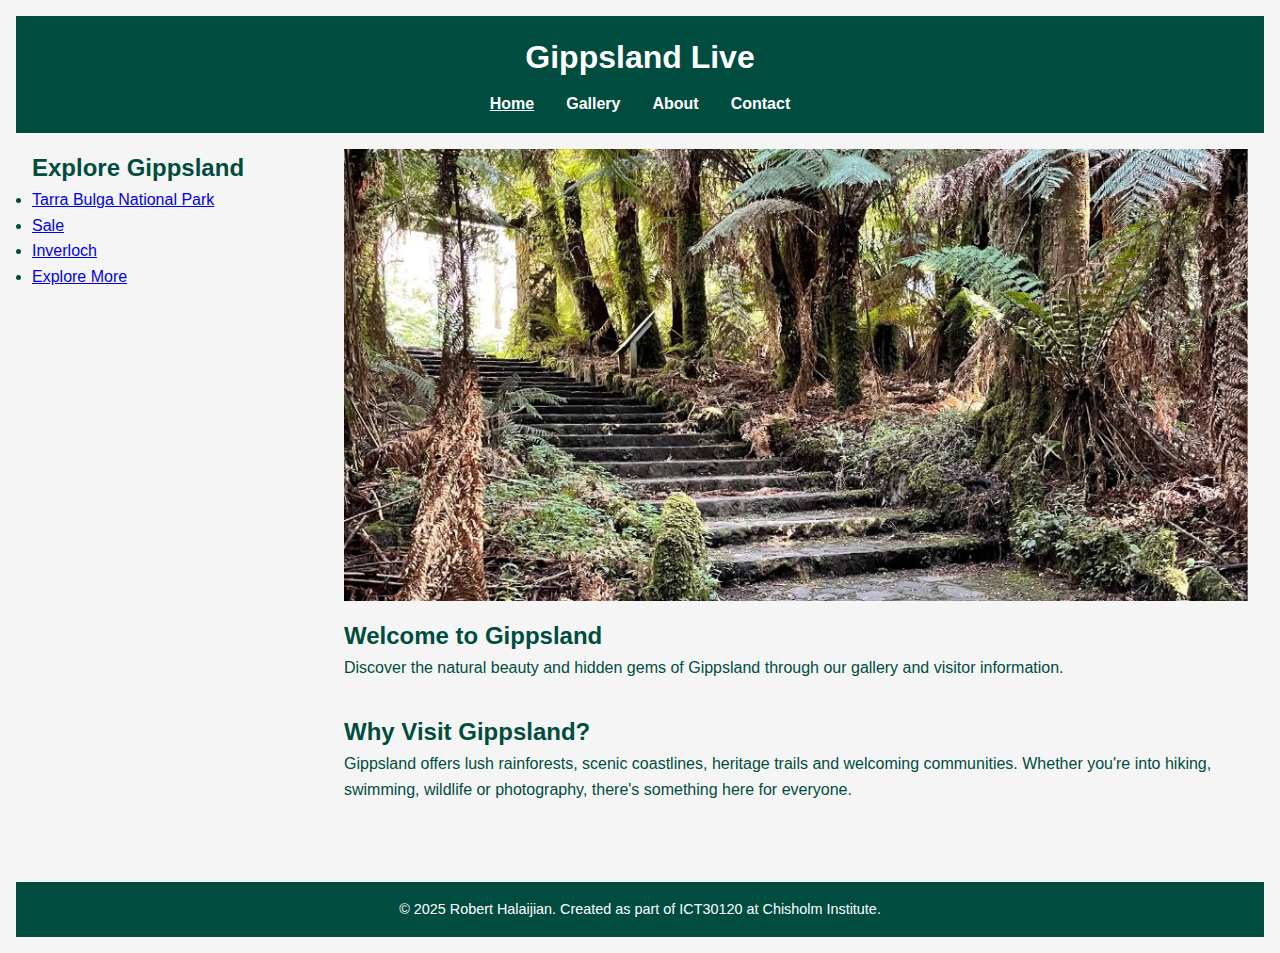
<file: index.html>
<!DOCTYPE html>
<html lang="en">
<head>
  <meta charset="UTF-8">
  <meta name="viewport" content="width=device-width, initial-scale=1.0">
  <meta name="description" content="Discover Gippsland's natural beauty, parks, and coastal regions with Gippsland Live.">
  <title>Gippsland Live</title>
  <link rel="stylesheet" href="main.css">
</head>

<body>
  <header>
    <h1>Gippsland Live</h1>

    <!-- Hamburger for Mobile -->
    <button class="hamburger" id="hamburger">&#9776;</button>

    <!-- Mobile Nav Menu -->
    <nav class="mobile-menu" id="mobileMenu">
      <ul>
        <li><a href="index.html" class="active">Home</a></li>
        <li><a href="gallery.html">Gallery</a></li>
        <li><a href="about.html">About</a></li>
        <li><a href="contact.html">Contact</a></li>
        <li class="links-submenu">
          <span>Links ▾</span>
          <ul class="submenu">
            <li><a href="https://www.parks.vic.gov.au/places-to-see/parks/tarra-bulga-national-park" target="_blank">Tarra Bulga National Park</a></li>
            <li><a href="https://www.visitvictoria.com/regions/gippsland/destinations/sale" target="_blank">Sale</a></li>
            <li><a href="https://www.visitmelbourne.com/regions/gippsland/destinations/inverloch" target="_blank">Inverloch</a></li>
            <li><a href="https://www.visitvictoria.com/regions/gippsland" target="_blank">Explore More</a></li>
          </ul>
        </li>
      </ul>
    </nav>

    <!-- Desktop Nav Menu -->
    <nav class="desktop-menu">
      <ul>
        <li><a href="index.html" class="active">Home</a></li>
        <li><a href="gallery.html">Gallery</a></li>
        <li><a href="about.html">About</a></li>
        <li><a href="contact.html">Contact</a></li>
      </ul>
    </nav>
  </header>

  <main class="page-layout">
    <aside class="sidebar" id="sidebar">
      <h2>Explore Gippsland</h2>
      <ul>
        <li><a href="https://www.parks.vic.gov.au/places-to-see/parks/tarra-bulga-national-park" target="_blank">Tarra Bulga National Park</a></li>
        <li><a href="https://www.visitvictoria.com/regions/gippsland/destinations/sale" target="_blank">Sale</a></li>
        <li><a href="https://www.visitmelbourne.com/regions/gippsland/destinations/inverloch" target="_blank">Inverloch</a></li>
        <li><a href="https://www.visitvictoria.com/regions/gippsland" target="_blank">Explore More</a></li>
      </ul>
    </aside>

    <div class="main-content">
      <div class="hero">
        <picture>
          <source media="(min-width: 1920px)" srcset="Herophoto/hero1920.jpg">
          <source media="(min-width: 960px)" srcset="Herophoto/hero960.jpg">
          <img src="Herophoto/hero480.jpg" alt="Scenic view of Gippsland coast">
        </picture>
      </div>

      <section class="hero-text-below">
        <h2>Welcome to Gippsland</h2>
        <p>Discover the natural beauty and hidden gems of Gippsland through our gallery and visitor information.</p>
      </section>

      <section>
        <h2>Why Visit Gippsland?</h2>
        <p>Gippsland offers lush rainforests, scenic coastlines, heritage trails and welcoming communities. Whether you're into hiking, swimming, wildlife or photography, there's something here for everyone.</p>
      </section>
    </div>
  </main>

  <footer>
    <p>&copy; 2025 Robert Halaijian. Created as part of ICT30120 at Chisholm Institute.</p>
  </footer>

  <script>
    const hamburger = document.getElementById('hamburger');
    const mobileMenu = document.getElementById('mobileMenu');

    hamburger.addEventListener('click', () => {
      mobileMenu.classList.toggle('visible');
    });
  </script>
</body>
</html>
</file>
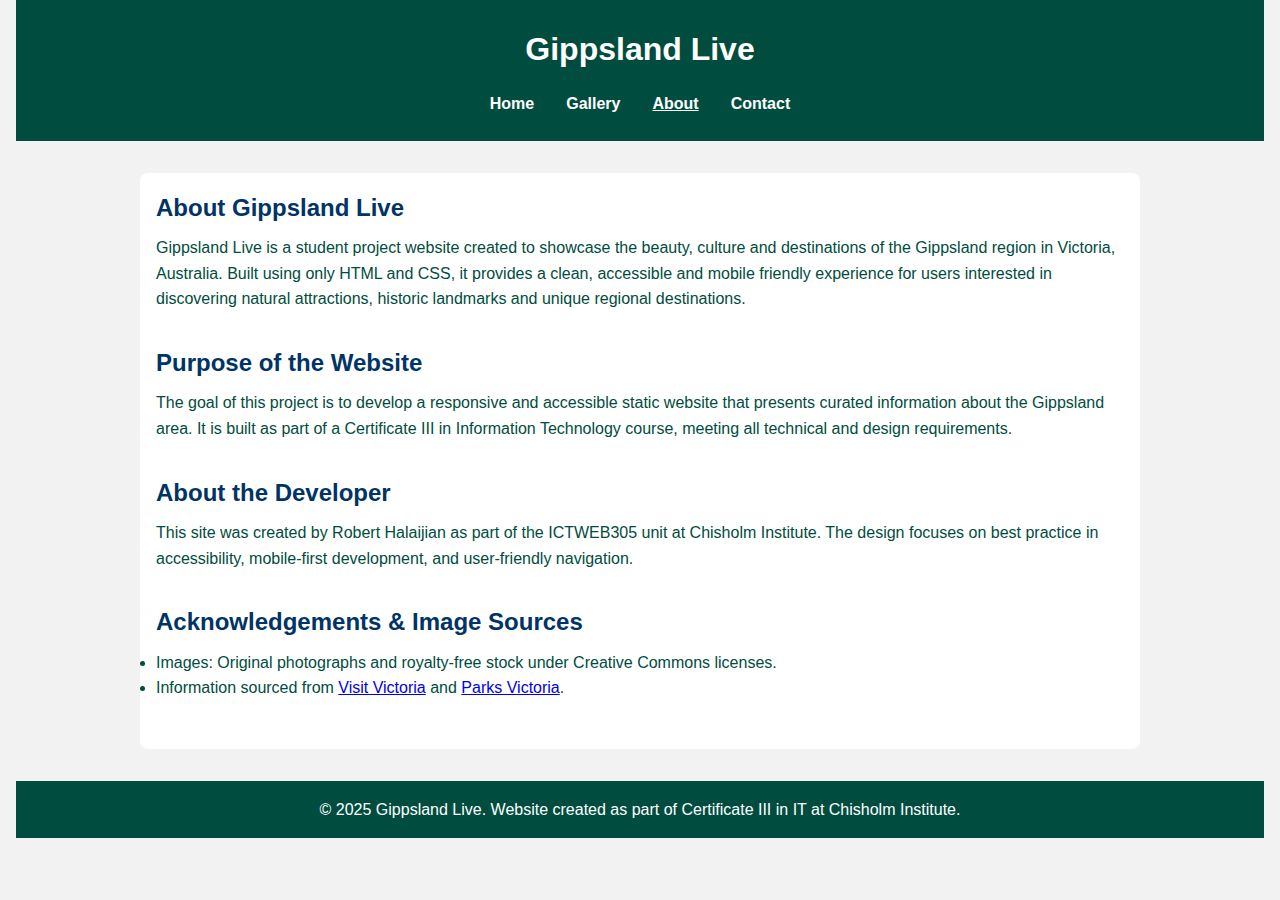
<file: about.html>
<!DOCTYPE html>
<html lang="en">
<head>
  <meta charset="UTF-8" />
  <meta name="viewport" content="width=device-width, initial-scale=1.0" />
  <meta name="description" content="Learn more about Gippsland and our mission to promote its natural beauty and tourist experiences." />
  <title>About - Gippsland Live</title>
  <link rel="stylesheet" href="about.css" />
</head>

<body>
  <header>
    <h1>Gippsland Live</h1>
    <nav>
      <ul>
        <li><a href="index.html">Home</a></li>
        <li><a href="gallery.html">Gallery</a></li>
        <li><a href="about.html" class="active">About</a></li>
        <li><a href="contact.html">Contact</a></li>
      </ul>
    </nav>
  </header>

  <main>
    <section class="about-intro">
      <h2>About Gippsland Live</h2>
      <p>
        Gippsland Live is a student project website created to showcase the beauty, culture and destinations of the Gippsland region in Victoria, Australia. 
        Built using only HTML and CSS, it provides a clean, accessible and mobile friendly experience for users interested in discovering natural attractions, historic landmarks and unique regional destinations.
      </p>
    </section>

    <section class="project-purpose">
      <h2>Purpose of the Website</h2>
      <p>
        The goal of this project is to develop a responsive and accessible static website that presents curated information about the Gippsland area. It is built as part of a Certificate III in Information Technology course, meeting all technical and design requirements.
      </p>
    </section>

    <section class="developer-info">
      <h2>About the Developer</h2>
      <p>
        This site was created by Robert Halaijian as part of the ICTWEB305 unit at Chisholm Institute. The design focuses on best practice in accessibility, mobile-first development, and user-friendly navigation.
      </p>
    </section>

    <section class="acknowledgements">
      <h2>Acknowledgements & Image Sources</h2>
      <ul>
        <li>Images: Original photographs and royalty-free stock under Creative Commons licenses.</li>
        <li>Information sourced from <a href="https://www.visitvictoria.com/regions/gippsland" target="_blank">Visit Victoria</a> and <a href="https://www.parks.vic.gov.au/" target="_blank">Parks Victoria</a>.</li>
      </ul>
    </section>
  </main>

  <footer>
    <p>&copy; 2025 Gippsland Live. Website created as part of Certificate III in IT at Chisholm Institute.</p>
  </footer>
</body>
</html>
</file>
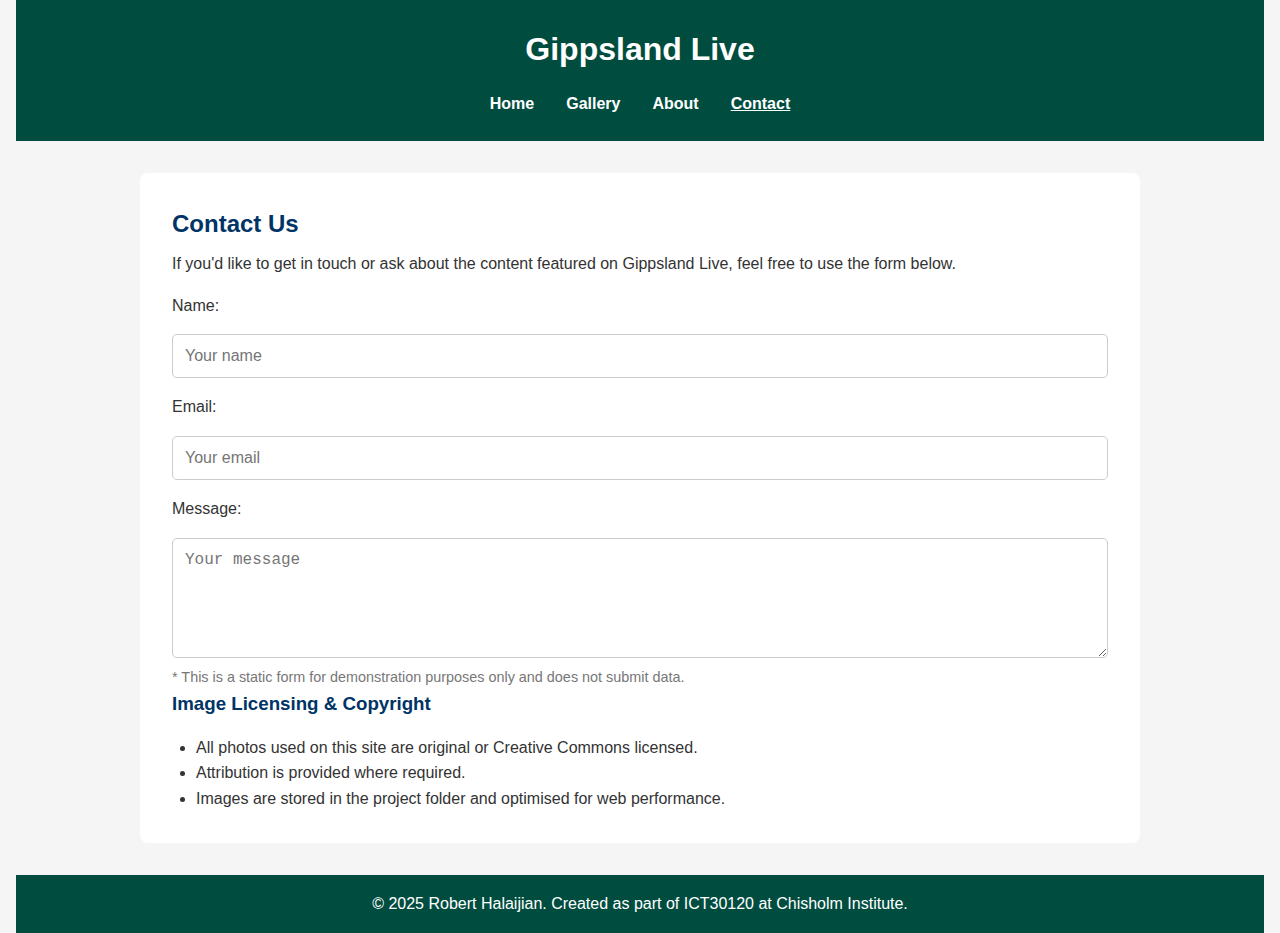
<file: contact.html>
<!DOCTYPE html>
<html lang="en">
<head>
  <meta charset="UTF-8">
  <meta name="viewport" content="width=device-width, initial-scale=1.0">
  <meta name="description" content="Contact Gippsland Live - Get in touch or learn more about our project and sources.">
  <title>Contact - Gippsland Live</title>
  <link rel="stylesheet" href="contact.css">
</head>

<body>
  <header>
    <h1>Gippsland Live</h1>
    <nav>
      <ul>
        <li><a href="index.html">Home</a></li>
        <li><a href="gallery.html">Gallery</a></li>
        <li><a href="about.html">About</a></li>
        <li><a href="contact.html" class="active">Contact</a></li>
      </ul>
    </nav>
  </header>

  <main>
    <section class="contact-info">
      <h2>Contact Us</h2>
      <p>If you'd like to get in touch or ask about the content featured on Gippsland Live, feel free to use the form below.</p>

      <form>
        <label for="name">Name:</label>
        <input type="text" id="name" name="name" placeholder="Your name">

        <label for="email">Email:</label>
        <input type="email" id="email" name="email" placeholder="Your email">

        <label for="message">Message:</label>
        <textarea id="message" name="message" placeholder="Your message"></textarea>

        <p class="note">* This is a static form for demonstration purposes only and does not submit data.</p>
      </form>
    </section>

    <section class="extra-info">
      <h3>Image Licensing & Copyright</h3>
      <ul>
        <li>All photos used on this site are original or Creative Commons licensed.</li>
        <li>Attribution is provided where required.</li>
        <li>Images are stored in the project folder and optimised for web performance.</li>
      </ul>
    </section>
  </main>

  <footer>
    <p>&copy; 2025 Robert Halaijian. Created as part of ICT30120 at Chisholm Institute.</p>
  </footer>
</body>
</html>
</file>
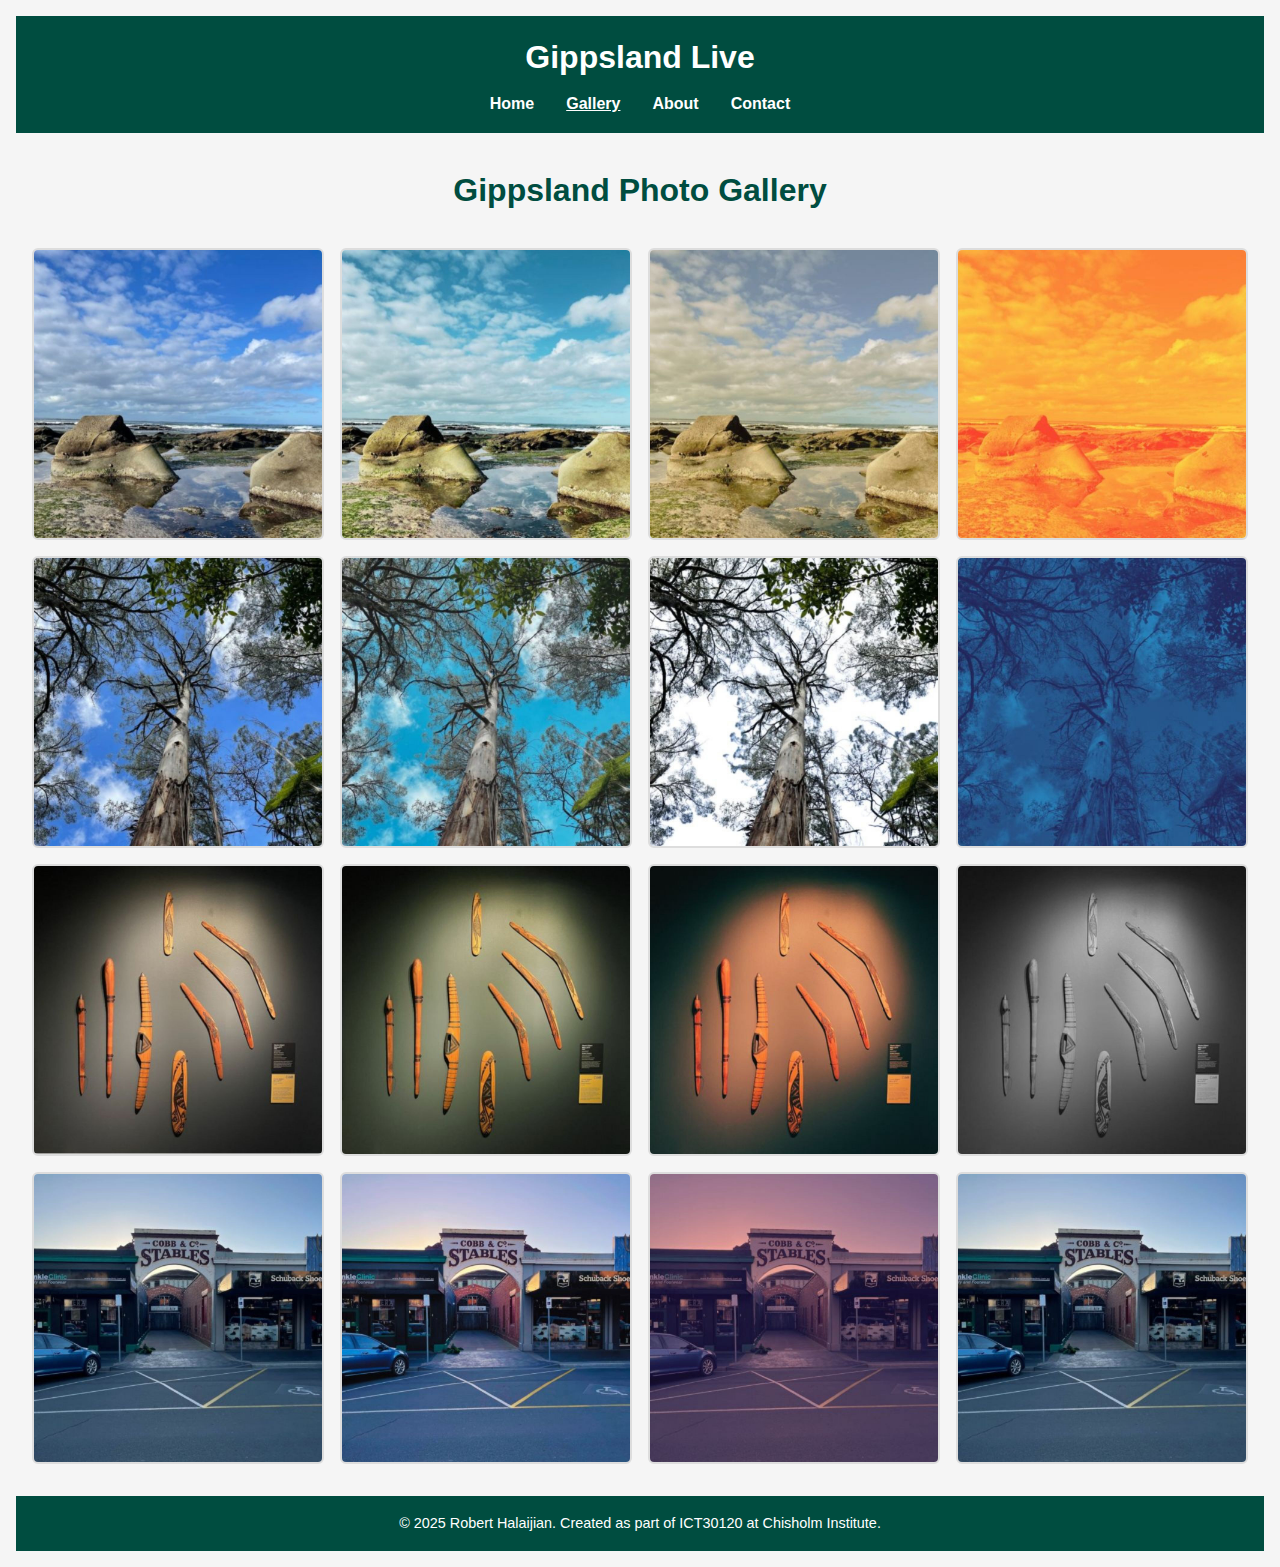
<file: gallery.html>
<!DOCTYPE html>
<html lang="en">
<head>
  <meta charset="UTF-8">
  <meta name="viewport" content="width=device-width, initial-scale=1.0">
  <meta name="description" content="Explore Gippsland's scenic beauty through our photo gallery.">
  <title>Gallery - Gippsland Live</title>
  <link rel="stylesheet" href="gallery.css">
</head>

<body>
  <header>
    <h1>Gippsland Live</h1>
    <nav>
      <ul>
        <li><a href="index.html">Home</a></li>
        <li><a href="gallery.html" class="active">Gallery</a></li>
        <li><a href="about.html">About</a></li>
        <li><a href="contact.html">Contact</a></li>
      </ul>
    </nav>
  </header>

  <main>
    <section class="gallery-intro">
      <h2>Gippsland Photo Gallery</h2>
      
    </section>

    <div class="gallery-grid">
      <figure><img src="gallery/rocksorig.jpg" alt="Rocks original"></figure>
      <figure><img src="gallery/rocksmist.jpg" alt="Rocks filtered misty"></figure>
      <figure><img src="gallery/rockslatte.jpg" alt="Rocks filtered latte"></figure>
      <figure><img src="gallery/rocksamber.jpg" alt="Rocks filtered amber"></figure>

      <figure><img src="gallery/treeorig.jpg" alt="Tree original"></figure>
      <figure><img src="gallery/treeaero.jpg" alt="Tree filtered aero"></figure>
      <figure><img src="gallery/treeback.jpg" alt="Tree filtered background"></figure>
      <figure><img src="gallery/treeseabl.jpg" alt="Tree filtered sea blue"></figure>

      <figure><img src="gallery/boomorig.jpg" alt="Boomerang original"></figure>
      <figure><img src="gallery/boomflint.jpg" alt="Boomerang filtered flint"></figure>
      <figure><img src="gallery/boomsandy.jpg" alt="Boomerang filtered sandy"></figure>
      <figure><img src="gallery/boomduo.jpg" alt="Boomerang filtered duo custom"></figure>

      <figure><img src="gallery/coborig.jpg" alt="Cobb and Co original"></figure>
      <figure><img src="gallery/cobchroma.jpg" alt="Cobb filtered chroma"></figure>
      <figure><img src="gallery/cobmustard.jpg" alt="Cobb filtered mustard"></figure>
      <figure><img src="gallery/cobcherry.jpg" alt="Cobb filtered cherry"></figure>
    </div>
  </main>

  <footer>
    <p>&copy; 2025 Robert Halaijian. Created as part of ICT30120 at Chisholm Institute.</p>
  </footer>
</body>
</html>
</file>
<file: main.css>
* {
  box-sizing: border-box;
  margin: 0;
  padding: 0;
}

body {
  font-family: Arial, sans-serif;
  line-height: 1.6;
  background-color: #f5f5f5;
  color: #004d40;
  padding: 1rem;
}

header,
footer {
  background-color: #004d40;
  color: white;
  padding: 1rem;
  text-align: center;
  position: relative;
}

nav ul {
  list-style: none;
  padding: 0;
}

.desktop-menu ul {
  display: flex;
  justify-content: center;
  gap: 2rem;
  margin-top: 0.5rem;
}

.desktop-menu a,
.mobile-menu a {
  color: white;
  text-decoration: none;
  font-weight: bold;
}

.desktop-menu a.active,
.desktop-menu a:hover,
.mobile-menu a.active,
.mobile-menu a:hover {
  text-decoration: underline;
}

/* Hamburger Button */
.hamburger {
  display: none;
  font-size: 1.5rem;
  background: none;
  border: none;
  color: white;
  position: absolute;
  top: 1rem;
  right: 1rem;
  cursor: pointer;
}

/* Mobile Navigation */
.mobile-menu {
  display: none;
  flex-direction: column;
  background-color: #004d40;
  padding: 1rem;
}

.mobile-menu.visible {
  display: flex;
}

.mobile-menu .links-submenu {
  margin-top: 1rem;
}

.mobile-menu .submenu {
  margin-left: 1rem;
}

@media (max-width: 768px) {
  .desktop-menu {
    display: none;
  }

  .hamburger {
    display: block;
  }

  .sidebar {
    display: none;
  }
}

.page-layout {
  display: flex;
  flex-wrap: wrap;
}

.sidebar {
  width: 25%;
  padding: 1rem;
}

.main-content {
  width: 75%;
  padding: 1rem;
}

.hero picture img {
  width: 100%;
  height: auto;
  display: block;
  margin-bottom: 1rem;
}

.hero-text-below,
section {
  margin-bottom: 2rem;
}

@media (max-width: 768px) {
  .main-content {
    width: 100%;
  }
}

/* Footer */
footer {
  margin-top: 2rem;
  font-size: 0.9rem;
}
</file>
<file: about.css>
* {
  margin: 0;
  padding: 0;
  box-sizing: border-box;
}

/* Body Styles */
body {
  font-family: Arial, sans-serif;
  line-height: 1.6;
  background-color: #f2f2f2;
  color: #004d40;
  padding: 0 1rem;
}

/* Header and Navigation */
header {
  background-color: #004d40;
  color: white;
  padding: 1.5rem 1rem;
  text-align: center;
}

header h1 {
  margin-bottom: 0.5rem;
}

nav ul {
  display: flex;
  justify-content: center;
  gap: 2rem;
  list-style: none;
  padding: 0;
  margin-top: 1rem;
}

nav a {
  color: white;
  text-decoration: none;
  font-weight: bold;
}

nav a.active,
nav a:hover {
  text-decoration: underline;
}

/* Main Content */
main {
  max-width: 1000px;
  margin: 2rem auto;
  padding: 1rem;
  background-color: white;
  border-radius: 8px;
}

main section {
  margin-bottom: 2rem;
}

main h2 {
  color: #003366;
  margin-bottom: 0.5rem;
}

/* Footer */
footer {
  background-color: #004d40;
  color: white;
  text-align: center;
  padding: 1rem;
  margin-top: 2rem;
}
</file>
<file: contact.css>
* {
  margin: 0;
  padding: 0;
  box-sizing: border-box;
}

/* Body */
body {
  font-family: Arial, sans-serif;
  background-color: #f5f5f5;
  color: #333;
  line-height: 1.6;
  padding: 0 1rem;
}

/* Header */
header {
  background-color: #004d40;
  color: white;
  text-align: center;
  padding: 1.5rem 1rem;
}

nav ul {
  display: flex;
  justify-content: center;
  gap: 2rem;
  list-style: none;
  margin-top: 1rem;
}

nav a {
  color: white;
  text-decoration: none;
  font-weight: bold;
}

nav a.active,
nav a:hover {
  text-decoration: underline;
}

/* Main */
main {
  max-width: 1000px;
  margin: 2rem auto;
  background-color: white;
  padding: 2rem;
  border-radius: 8px;
}

h2, h3 {
  color: #003366;
  margin-bottom: 0.5rem;
}

form {
  display: flex;
  flex-direction: column;
  gap: 1rem;
  margin-top: 1rem;
}

form input,
form textarea {
  padding: 0.75rem;
  font-size: 1rem;
  border: 1px solid #ccc;
  border-radius: 5px;
}

form textarea {
  min-height: 120px;
  resize: vertical;
}

.note {
  font-size: 0.9rem;
  color: #777;
  margin-top: -0.5rem;
}

.extra-info ul {
  list-style: disc;
  margin-left: 1.5rem;
  margin-top: 1rem;
}

/* Footer */
footer {
  background-color: #004d40;
  color: white;
  text-align: center;
  padding: 1rem;
  margin-top: 2rem;
}
</file>
<file: gallery.css>
/* Reset & Base Styles */
* {
  box-sizing: border-box;
  margin: 0;
  padding: 0;
}


body {
  font-family: Arial, sans-serif;
  line-height: 1.6;
  background-color: #f5f5f5;
  color: #004d40;
  padding: 1rem;
}


header,
footer {
  background-color: #004d40;
  color: white;
  padding: 1rem;
  text-align: center;
}

nav ul {
  display: flex;
  justify-content: center;
  list-style: none;
  gap: 2rem;
  margin-top: 0.5rem;
}

nav a {
  color: white;
  text-decoration: none;
  font-weight: bold;
}

nav a.active,
nav a:hover {
  text-decoration: underline;
}


.gallery-intro {
  text-align: center;
  margin: 2rem auto;
  max-width: 800px;
}

.gallery-intro h2 {
  font-size: 2rem;
  margin-bottom: 1rem;
}


.gallery-grid {
  display: grid;
  gap: 1rem;
  margin: 2rem auto;
  padding: 0 1rem;
}

/* Responsive Grid Layouts */
@media (max-width: 767px) {
  .gallery-grid {
    grid-template-columns: 1fr;
  }
}

@media (min-width: 768px) and (max-width: 1199px) {
  .gallery-grid {
    grid-template-columns: repeat(2, 1fr);
  }
}

@media (min-width: 1200px) {
  .gallery-grid {
    grid-template-columns: repeat(4, 1fr);
  }
}

/* Image Frame */
.gallery-grid figure {
  overflow: hidden;
  border: 2px solid #ddd;
  border-radius: 6px;
  background-color: white;
}

/* Image Appearance */
.gallery-grid img {
  width: 100%;
  height: auto;
  display: block;
  transition: transform 0.3s ease;
}

.gallery-grid img:hover {
  transform: scale(1.05);
}

/* Footer Styling */
footer {
  margin-top: 2rem;
  font-size: 0.9rem;
}
</file>
